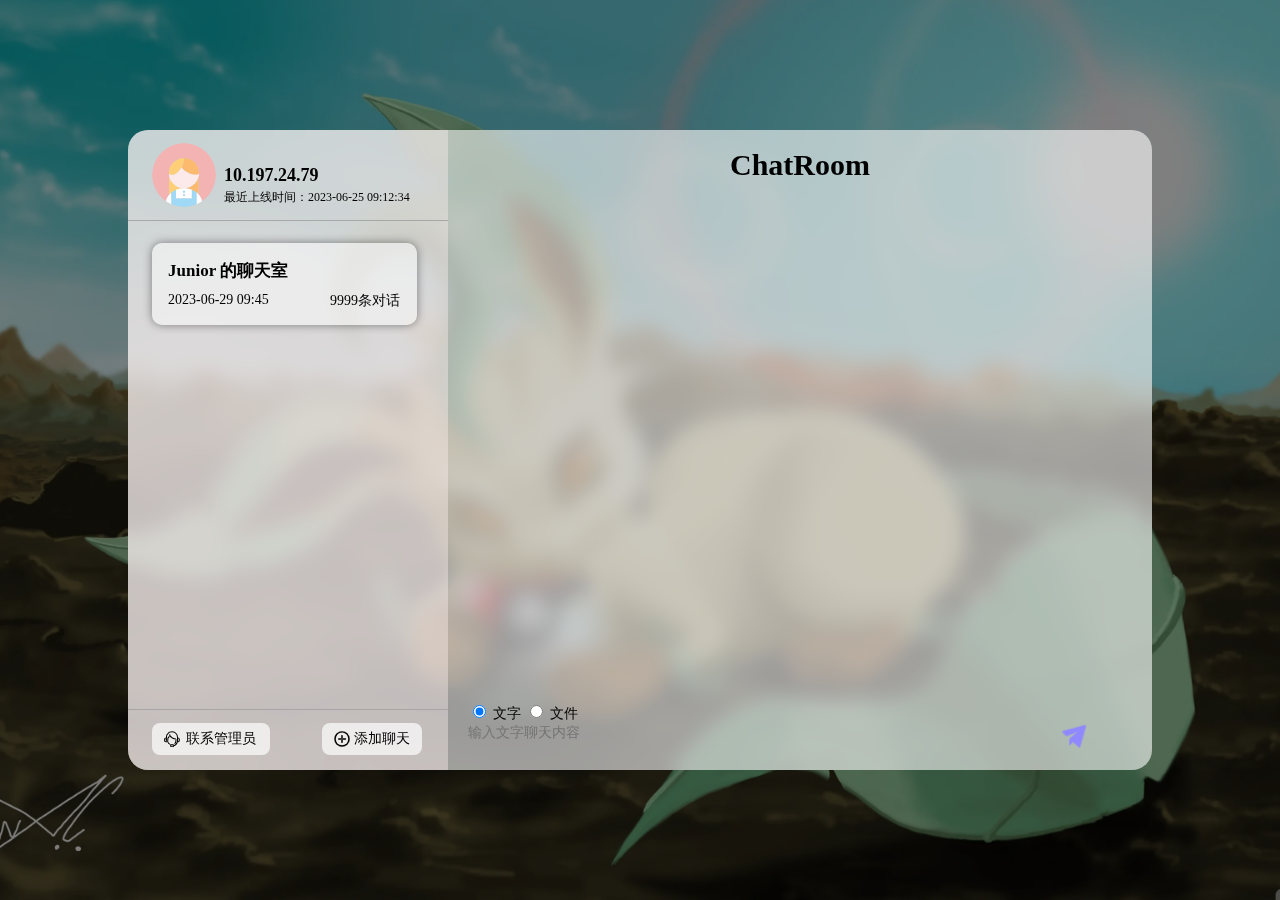
<file: templates/index.html>
<!DOCTYPE html>
<html lang="en">
<head>
    <meta charset="UTF-8">
    <title>chatRoom</title>
    <link rel="stylesheet" href="../static/css/chatRoom.css">
</head>
<body>
    <div class="overlay"></div>
    <div class="container blur">
        <div class="wrapper">
            <div class="left-panel">
                <div class="left-title">
                    <div class="head-img"></div>
                    <div class="user-ip">10.197.24.79</div>
                    <div class="user-info">最近上线时间：2023-06-25 09:12:34</div>
                </div>
                <div class="left-chatList">
                    <div class="item-box">
                        <div class="chat-item-main chat-selected">
                            <div class="chat-title">Junior 的聊天室</div>
                            <div class="chat-bottom">
                                <div class="chat-time">2023-06-29 09:45</div>
                                <div class="chat-num">9999条对话</div>
                            </div>
                        </div>
                    </div>
                </div>
                <div class="left-addChat">
                    <button class="contact">
                        <span class="btn-text">联系管理员</span>
                        <i class="btn-img cantact-img"></i>
                    </button>
                    <button class="new-chat">
                        <span class="btn-text">添加聊天</span>
                        <i class="btn-img new-chat-img"></i>
                    </button>
                </div>
            </div>
            <div class="right-panel">
                <div class="right-title">
                    ChatRoom
                </div>
                <div class="right-chatRoom"></div>
                <div class="right-sendMessage">
                    <div class="change-radio">
                        <input type="radio" id="text-message" name="message-change" value="text-message" checked>
                        <label for="text-message" class="radio-text">文字</label>
                        <input type="radio" id="file-message" name="message-change" value="file-message">
                        <label for="file-message" class="radio-text">文件</label>
                    </div>
                    <div class="message-container">
                        <div class="wrapper message-input-background">
                            <input type="text" class="text-input" placeholder="输入文字聊天内容">
                            <div class="send-img"></div>
                        </div>

                    </div>

                </div>
            </div>
        </div>
    </div>
    <div class="model">
        <div class="model-title">新的聊天</div>
        <div class="model-content">
            <input type="text" class="model-input">
        </div>
        <div class="model-option">
            <button class="model-btn add">加入</button>
            <button class="model-btn create">创建</button>
        </div>
    </div>
<script src="../static/js/jquery-3.6.0.min.js"></script>
<script src="../static/js/chatRoom.js"></script>
</body>
</html>
</file>
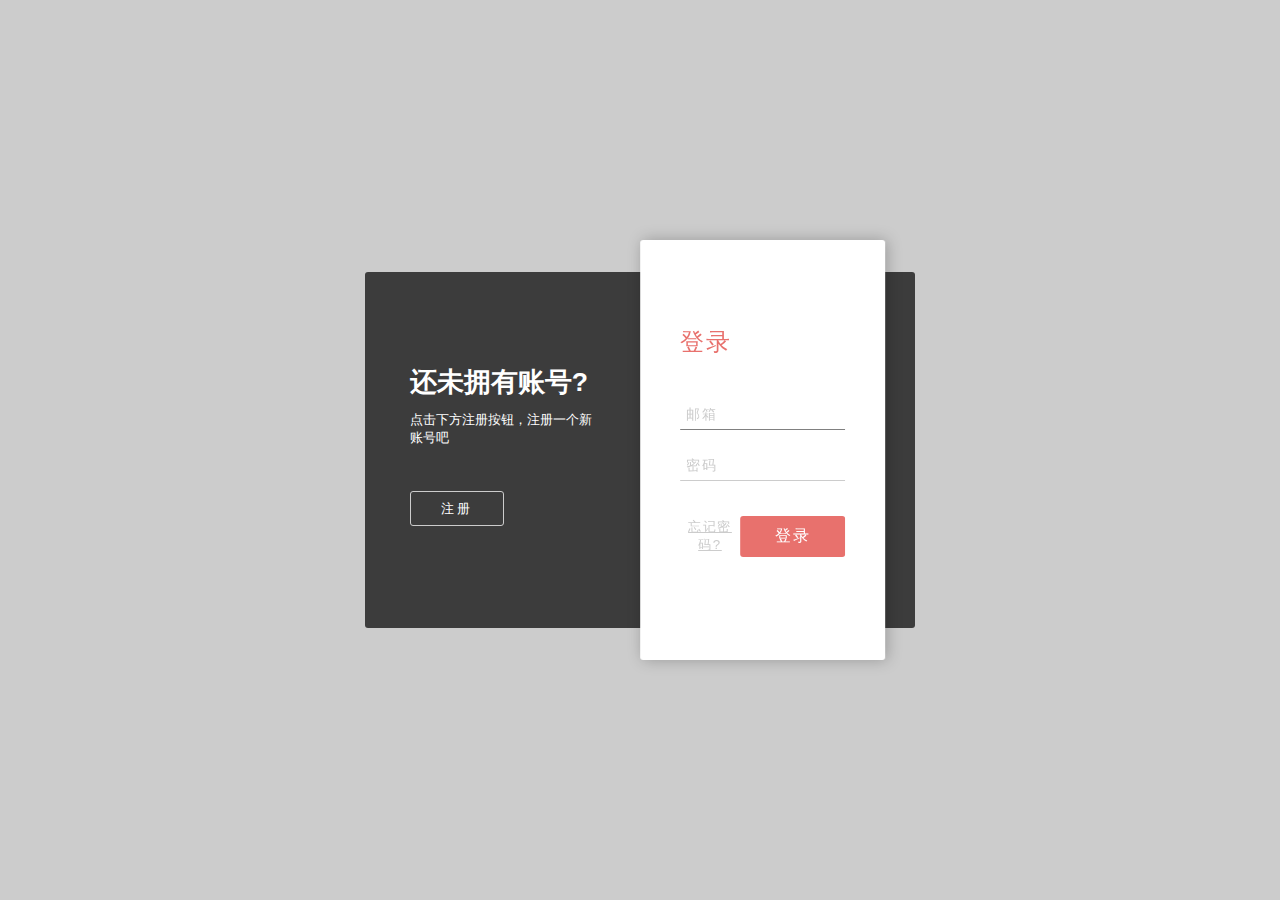
<file: src/main/resources/templates/login.html>
<!DOCTYPE html>
<html xmlns="http://www.w3.org/1999/xhtml" xmlns:th="http://thymeleaf.org">
<head>
    <meta charset="utf-8">
    <title>登录与注册</title>
    <link rel="stylesheet" type="text/css" href="../static/css/login.css"/>
</head>
<body>
<div class="user">
    <div class="user_options-container">
        <div class="user_options-text">
            <div class="user_options-unregistered">
                <h2 class="user_unregistered-title">还未拥有账号?</h2>
                <p class="user_unregistered-text">点击下方注册按钮，注册一个新账号吧</p>
                <button class="user_unregistered-signup" id="signup-button">注册</button>
            </div>

            <div class="user_options-registered">
                <h2 class="user_registered-title">已经拥有一个账号?</h2>
                <p class="user_registered-text">点击下方登录按钮，登录我们的网站</p>
                <button class="user_registered-login" id="login-button">登录</button>
            </div>
        </div>

        <div class="user_options-forms" id="user_options-forms">
            <div class="user_forms-login">
                <h2 class="forms_title">登录</h2>
                <form id="login_form" class="forms_form" action="/login" method="post">
                    <fieldset class="forms_fieldset">
                        <div class="forms_field">
                            <input type="email" name="email" placeholder="邮箱" class="forms_field-input" required
                                   autofocus/>
                        </div>
                        <div class="forms_field">
                            <input type="password" name="password" placeholder="密码" class="forms_field-input"
                                   required/>
                        </div>
                    </fieldset>
                    <div class="forms_buttons">
                        <button type="button" class="forms_buttons-forgot">忘记密码?</button>

                        <input type="submit" value="登录" class="forms_buttons-action">
                    </div>
                </form>
            </div>
            <div class="user_forms-signup">
                <h2 class="forms_title">注册</h2>
                <form id="register_form" class="forms_form">
                    <fieldset class="forms_fieldset">
                        <div class="forms_field">
                            <input type="text" name="name" placeholder="用户名长度最长6位" class="forms_field-input" required/>
                        </div>
                        <div class="forms_field">
                            <input type="email" name="email" placeholder="邮箱" class="forms_field-input" required/>
                        </div>
                        <div class="forms_field">
                            <input type="password" name="password" placeholder="密码至少8位" class="forms_field-input"
                                   required/>
                        </div>
                    </fieldset>
                    <div class="forms_buttons">
                        <input type="submit" value="注册" class="forms_buttons-action">
                    </div>
                </form>
            </div>
        </div>
    </div>
</div>
<script src="../static/js/jquery-3.6.0.min.js"></script>
<script src="../static/js/customizeAlert.js"></script>
<script src="../static/js/login.js"></script>

</body>
</html>
</file>
<file: static/css/chatRoom.css>
body {
    background-image: url("../img/6739.jpg");
    background-size: cover;
    background-position: center;
    height: 100vh;
    margin: 0;
}

.overlay {
    position: relative;
    background-color: rgba(0, 0, 0, 0.5); /* 遮罩层颜色 */
    height: 100vh;
    width: 100%;
}

.container {
    width: 1024px;
    height: 640px;
    border-radius: 20px; /* 圆角 */
    background-color: rgba(255, 255, 255, 0.6);
}

.blur {
    backdrop-filter: blur(10px);
    position: absolute;
    top: 50%;
    left: 50%;
    transform: translate(-50%, -50%);
}

.wrapper {
    display: flex;
    width: 100%;
    height: 100%;
}

.left-panel {
    width: 320px;
    background-color: #fff0f066;
    border-top-left-radius: 20px;
    border-bottom-left-radius: 20px;
    display: flex;
    flex-direction: column;
}

.left-title {
    width: 100%;
    height: 90px;
    border-bottom: 1px solid #a5a5a5ed;
}

.head-img{
    width: 64px;
    height: 64px;
    background-image: url("../img/head.png");
    background-repeat: no-repeat;
    background-size: cover;
    border-radius: 50%;
    margin-top: 13px;
    margin-left: 24px;
}

.user-ip{
    margin-left: 96px;
    margin-top: -42px;
    font-size: 18px;
    font-family: "Microsoft YaHei UI";
    font-weight: 800;
}

.user-info{
    margin-left: 96px;
    margin-top: 3px;
    font-size: 12px;
    font-family: "Microsoft YaHei UI";
    font-weight: 500;
}

.left-chatList {
    width: 100%;
    height: 488px;
    border-bottom: 1px solid #a5a5a5ed;
}

.item-box {
    display: flex;
    flex-direction: column;
    flex-shrink: 0;
    width: 100%;
    padding-top: 22px;
    overflow: auto;
    max-height: 466px;
}

.chat-item-main {
    position: relative;
    width: 265px;
    height: 82px;
    margin-left: 24px;
    margin-bottom: 12px;
    border-radius: 10px;
    background-color: #ffffff7d;
    cursor: pointer;
}

.chat-item {
    position: relative;
    width: 265px;
    height: 82px;
    margin-left: 24px;
    margin-bottom: 12px;
    border-radius: 10px;
    background-color: #ffffff7d;
    cursor: pointer;
}

.chat-selected{
    box-shadow: 0 0 10px rgb(0 0 0 / 43%);
}

.chat-del{
    visibility: hidden;
    position: absolute;
    width: 28px;
    height: 28px;
    margin-left: 247px;
    margin-top: -10px;
    background-image: url(../img/del.png);
    background-repeat: no-repeat;
    background-size: cover;
    border-radius: 50%;
    cursor: pointer;
}

.chat-title{
    width: 233px;
    margin-left: 16px;
    margin-top: 16px;
    font-size: 17px;
    font-family: "Microsoft YaHei UI";
    font-weight: 800;
}

.chat-bottom{
    width: 248px;
    display: flex;
    justify-content: space-between;
    padding-bottom: 17px;
}

.chat-time {
    margin-left: 16px;
    margin-top: 10px;
    font-size: 14px;
    font-weight: 500;
    font-family: "Microsoft YaHei UI";
}

.chat-num{
    margin-top: 10px;
    font-size: 14px;
    font-weight: 500;
    font-family: "Microsoft YaHei UI";
}

.left-addChat {
    width: 100%;
    height: 60px;
}

.contact {
    height: 32px;
    width: 118px;
    margin-left: 24px;
    margin-top: 13px;
    background-color: #ffffffb3;
    font-size: 14px;
    font-family: "Microsoft YaHei UI";
    font-weight: 500;
    border: none;
    outline: none;
    border-radius: 8px;
    cursor: pointer;
}

.btn-text{
    margin-left: 20px;
}

.btn-img{
    width: 18px;
    height: 18px;
    background-repeat: no-repeat;
    background-size: cover;
    display: block;
    margin-top: -18px;
    margin-left: 5px;
}

.cantact-img{
    background-image: url("../img/Contact.png");
}

.new-chat-img{
    background-image: url("../img/add-chat.png");
}

.new-chat{
    position: absolute;
    height: 32px;
    width: 100px;
    margin-left: 52px;
    margin-top: 13px;
    background-color: #ffffffb3;
    font-size: 14px;
    font-family: "Microsoft YaHei UI";
    font-weight: 500;
    border: none;
    outline: none;
    border-radius: 8px;
    cursor: pointer;
}

.right-panel {
    width: 704px;
    border-top-right-radius: 20px;
    border-bottom-right-radius: 20px;
    display: flex;
    flex-direction: column;
}

.right-title {
    width: 100%;
    height: 70px;
    line-height: 70px;
    font-size: 30px;
    font-weight: bold;
    font-family: "Microsoft YaHei UI";
    text-align: center;
    /*border-bottom: 1px solid #a5a5a5ed;*/
}

.right-chatRoom {
    width: 100%;
    flex-grow: 1;
}

.right-sendMessage {
    width: 100%;
}

.change-radio {
    width: 664px;
    height: 20px;
    padding-left: 20px;
    padding-right: 20px;
}

.radio-text {
    font-size: 14px;
    font-family: "Microsoft YaHei UI";
    font-weight: 500;
}

.message-container {
    width: 664px;
    padding-left: 20px;
    padding-right: 20px;
    padding-bottom: 20px;
}

.message-input {
    align-items: center;
    background-color: #ffffffb3;
    border-radius: 12px;
    padding-top: 16px;
    padding-left: 24px;
    padding-bottom: 16px;
    width: 640px;
}

.text-input {
    width: 590px;
    height: 21px;
    line-height: 21px;
    font-size: 14px;
    font-family: "Microsoft YaHei UI";
    font-weight: 500;
    border: none;
    background: none;
    outline: none;
    resize: none;
    padding: 0;
}

.send-img {
    width: 28px;
    height: 28px;
    background-image: url("../img/send.png");
    background-repeat: no-repeat;
    background-size: cover;
    margin-left: 2px;
    cursor: pointer;
}

.model{
    z-index: 2;
    visibility: hidden;
    width: 400px;
    height: 255px;
    position: absolute;
    top: 50%;
    left: 50%;
    transform: translate(-50%, -50%);
    background: #ffffff;
    border-radius: 12px;
}

.model-title {
    width: 400px;
    height: 50px;
    line-height: 50px;
    text-align: center;
    font-size: 17px;
    font-family: "Microsoft YaHei UI";
    font-weight: 800;
}

.model-content {
    width: 400px;
    height: 120px;
}

.model-input{
    width: 300px;
    height: 60px;
    border-radius: 12px;
    font-size: 18px;
    padding-left: 25px;
    padding-right: 25px;
    margin-left: 25px;
    margin-top: 19px;
    font-family: "Microsoft YaHei UI";
    font-weight: 500;
    border: 1px solid;
}

.model-option {
    width: 400px;
    height: 50px;
}

.model-btn {
    width: 125px;
    height: 36px;
    margin-left: 50px;
    border-radius: 10px;
    font-size: 16px;
    border: none;
    font-family: "Microsoft YaHei UI";
    font-weight: 500;
    cursor: pointer;
}

.add{
    background: #5362ff;
}

.create{
    background: #15af28;
}

::-webkit-scrollbar {
  width: 0px;
  background-color: transparent;
}
</file>
<file: src/main/resources/static/css/login.css>
/**
 * General variables
 */
/**
 * General configs
 */
 * {
    box-sizing: border-box;
  }
  
  body {
    font-family: "Montserrat", sans-serif;
    font-size: 12px;
    line-height: 1em;
    margin: 0;
  }
  
  button {
    background-color: transparent;
    padding: 0;
    border: 0;
    outline: 0;
    cursor: pointer;
  }
  
  input {
    background-color: transparent;
    padding: 0;
    border: 0;
    outline: 0;
  }
  
  input[type="submit"] {
    cursor: pointer;
  }
  
  input::placeholder {
    font-size: .85rem;
    font-family: "Montserrat", sans-serif;
    font-weight: 300;
    letter-spacing: .1rem;
    color: #ccc;
  }
  
  /**
   * Bounce to the left side
   */
  @keyframes bounceLeft {
    0% {
      transform: translate3d(100%, -50%, 0);
    }
    50% {
      transform: translate3d(-30px, -50%, 0);
    }
    100% {
      transform: translate3d(0, -50%, 0);
    }
  }
  
  /**
   * Bounce to the left side
   */
  @keyframes bounceRight {
    0% {
      transform: translate3d(0, -50%, 0);
    }
    50% {
      transform: translate3d(calc(100% + 30px), -50%, 0);
    }
    100% {
      transform: translate3d(100%, -50%, 0);
    }
  }
  
  /**
   * Show Sign Up form
   */
  @keyframes showSignUp {
    100% {
      opacity: 1;
      visibility: visible;
      transform: translate3d(0, 0, 0);
    }
  }
  
  /**
   * Page background
   */
  .user {
    display: flex;
    justify-content: center;
    align-items: center;
    width: 100%;
    height: 100vh;
    background: #ccc;
    background-size: cover;
  }
  
  .user_options-container {
    position: relative;
    width: 43%;
  }
  
  .user_options-text {
    display: flex;
    justify-content: space-between;
    width: 100%;
    background-color: rgba(34, 34, 34, 0.85);
    border-radius: 3px;
  }
  
  /**
   * Registered and Unregistered user box and text
   */
  .user_options-registered,
  .user_options-unregistered {
    width: 50%;
    padding: 75px 45px;
    color: #fff;
    font-weight: 300;
  }
  
  .user_registered-title,
  .user_unregistered-title {
    margin-bottom: 15px;
    font-size: 1.66rem;
    line-height: 1em;
  }
  
  .user_unregistered-text,
  .user_registered-text {
    font-size: .83rem;
    line-height: 1.4em;
  }
  
  .user_registered-login,
  .user_unregistered-signup {
    margin-top: 30px;
    border: 1px solid #ccc;
    border-radius: 3px;
    padding: 10px 30px;
    color: #fff;
    text-transform: uppercase;
    line-height: 1em;
    letter-spacing: .2rem;
    transition: background-color .2s ease-in-out, color .2s ease-in-out;
  }
  
  .user_registered-login:hover,
  .user_unregistered-signup:hover {
    color: rgba(34, 34, 34, 0.85);
    background-color: #ccc;
  }
  
  /**
   * Login and signup forms
   */
  .user_options-forms {
    position: absolute;
    top: 50%;
    left: 30px;
    width: calc(50% - 30px);
    min-height: 420px;
    background-color: #fff;
    border-radius: 3px;
    box-shadow: 2px 0 15px rgba(0, 0, 0, 0.25);
    overflow: hidden;
    transform: translate3d(100%, -50%, 0);
    transition: transform .4s ease-in-out;
  }

  .forms_fieldset {
    /**
     * 去除用户代理样式
     */
    border-width: 0;
    margin-inline-start: 0;
    margin-inline-end: 0;
    padding-inline-start: 0;
    padding-inline-end: 0;
    padding-block-start: 0;
    padding-block-end: 0;
  }
  
  .user_options-forms .user_forms-login {
    transition: opacity .4s ease-in-out, visibility .4s ease-in-out;
  }
  
  .user_options-forms .forms_title {
    margin-bottom: 45px;
    font-size: 1.5rem;
    font-weight: 500;
    line-height: 1em;
    text-transform: uppercase;
    color: #e8716d;
    letter-spacing: .1rem;
  }
  
  .user_options-forms .forms_field:not(:last-of-type) {
    margin-bottom: 20px;
  }
  
  .user_options-forms .forms_field-input {
    width: 100%;
    border-bottom: 1px solid #ccc;
    padding: 6px 20px 6px 6px;
    font-family: "Montserrat", sans-serif;
    font-size: 1rem;
    font-weight: 300;
    color: gray;
    letter-spacing: .1rem;
    transition: border-color .2s ease-in-out;
  }
  
  .user_options-forms .forms_field-input:focus {
    border-color: gray;
  }
  
  .user_options-forms .forms_buttons {
    display: flex;
    justify-content: space-between;
    align-items: center;
    margin-top: 35px;
  }
  
  .user_options-forms .forms_buttons-forgot {
    font-family: "Montserrat", sans-serif;
    letter-spacing: .1rem;
    color: #ccc;
    text-decoration: underline;
    transition: color .2s ease-in-out;
  }
  
  .user_options-forms .forms_buttons-forgot:hover {
    color: #b3b3b3;
  }
  
  .user_options-forms .forms_buttons-action {
    background-color: #e8716d;
    border-radius: 3px;
    padding: 10px 35px;
    font-size: 1rem;
    font-family: "Montserrat", sans-serif;
    font-weight: 300;
    color: #fff;
    text-transform: uppercase;
    letter-spacing: .1rem;
    transition: background-color .2s ease-in-out;
  }
  
  .user_options-forms .forms_buttons-action:hover {
    background-color: #e14641;
  }
  
  .user_options-forms .user_forms-signup,
  .user_options-forms .user_forms-login {
    position: absolute;
    top: 70px;
    left: 40px;
    width: calc(100% - 80px);
    opacity: 0;
    visibility: hidden;
    transition: opacity .4s ease-in-out, visibility .4s ease-in-out, transform .5s ease-in-out;
  }
  
  .user_options-forms .user_forms-signup {
    transform: translate3d(120px, 0, 0);
  }
  
  .user_options-forms .user_forms-signup .forms_buttons {
    justify-content: flex-end;
  }
  
  .user_options-forms .user_forms-login {
    transform: translate3d(0, 0, 0);
    opacity: 1;
    visibility: visible;
  }
  
  /**
   * Triggers
   */
  .user_options-forms.bounceLeft {
    animation: bounceLeft 1s forwards;
  }
  
  .user_options-forms.bounceLeft .user_forms-signup {
    animation: showSignUp 1s forwards;
  }
  
  .user_options-forms.bounceLeft .user_forms-login {
    opacity: 0;
    visibility: hidden;
    transform: translate3d(-120px, 0, 0);
  }
  
  .user_options-forms.bounceRight {
    animation: bounceRight 1s forwards;
  }
  
  /**
   * Responsive 990px
   */
  @media screen and (max-width: 990px) {
    .user_options-container{
      width: 80%;
    }

    .user_options-forms {
      min-height: 450px;
    }
    .user_options-forms .forms_buttons {
      flex-direction: column;
    }
    .user_options-forms .user_forms-login .forms_buttons-action {
      margin-top: 30px;
    }
    .user_options-forms .user_forms-signup,
  .user_options-forms .user_forms-login {
      top: 40px;
    }
    .user_options-registered,
  .user_options-unregistered {
      padding: 115px 45px;
    }
  }
</file>
